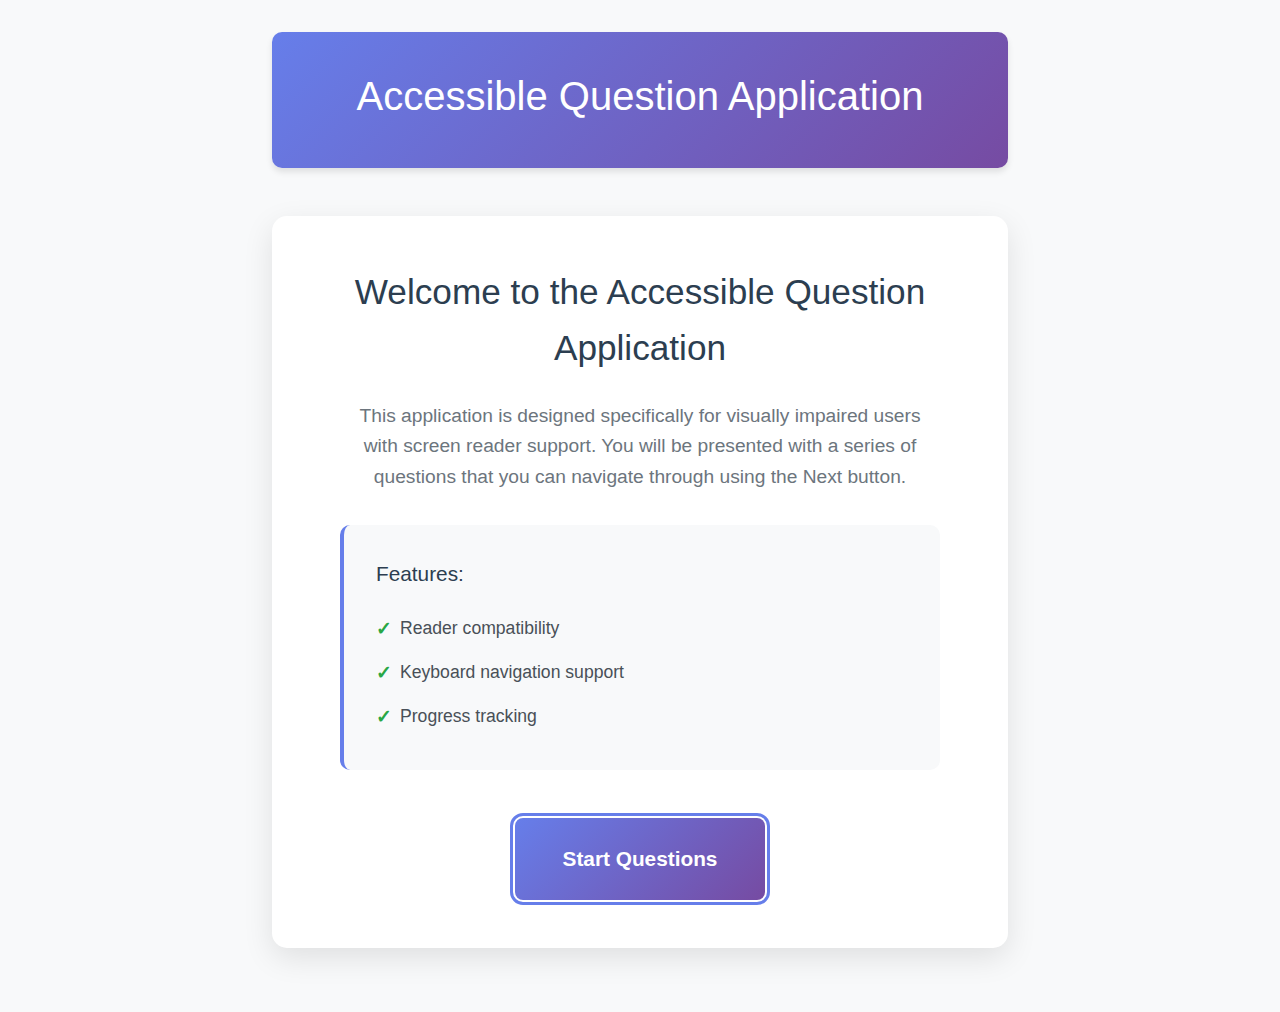
<file: index.html>
<!DOCTYPE html>
<html lang="en">
<head>
    <meta charset="UTF-8">
    <meta name="viewport" content="width=device-width, initial-scale=1.0">
    <title>Welcome - Accessible Question Application</title>
    <link rel="stylesheet" href="styles.css">
</head>
<body>
    <div class="container">
        <header>
            <h1 id="main-title">Accessible Question Application</h1>
            <p id="description" class="sr-only">An application designed for visually impaired users with screen reader support.</p>
        </header>

        <main role="main" aria-labelledby="main-title">
            <div class="welcome-screen">
                <div class="welcome-content">
                    <h2 id="welcome-title">Welcome to the Accessible Question Application</h2>
                    <p class="welcome-description">
                        This application is designed specifically for visually impaired users with screen reader support. 
                        You will be presented with a series of questions that you can navigate through using the Next button.
                    </p>
                    <div class="welcome-features">
                        <h3>Features:</h3>
                        <ul>
                            <li>Reader compatibility</li>
                            <li>Keyboard navigation support</li>
                            <li>Progress tracking</li>
                        </ul>
                    </div>
                    <div class="start-controls">
                        <a 
                            href="questions.html" 
                            id="start-button" 
                            class="btn btn-primary btn-large"
                            role="button"
                            aria-describedby="start-description">
                            Start Questions
                        </a>
                        <p id="start-description" class="sr-only">
                            Press this button to begin the question application. The first question will be read aloud by your screen reader.
                        </p>
                    </div>
                </div>
            </div>
        </main>

    </div>

    <script>
        // Focus on start button when page loads
        document.addEventListener("DOMContentLoaded", function() {
            const startButton = document.getElementById("start-button");
            startButton.focus();
            
            // Announce welcome to screen readers
            const announcement = document.createElement("div");
            announcement.setAttribute("aria-live", "polite");
            announcement.setAttribute("aria-atomic", "true");
            announcement.className = "sr-only";
            announcement.textContent = "Welcome to the Accessible Question Application. Press the Start Questions button to begin.";
            document.body.appendChild(announcement);
            
            setTimeout(() => {
                if (announcement.parentNode) {
                    announcement.parentNode.removeChild(announcement);
                }
            }, 1000);
        });
    </script>
</body>
</html>
</file>
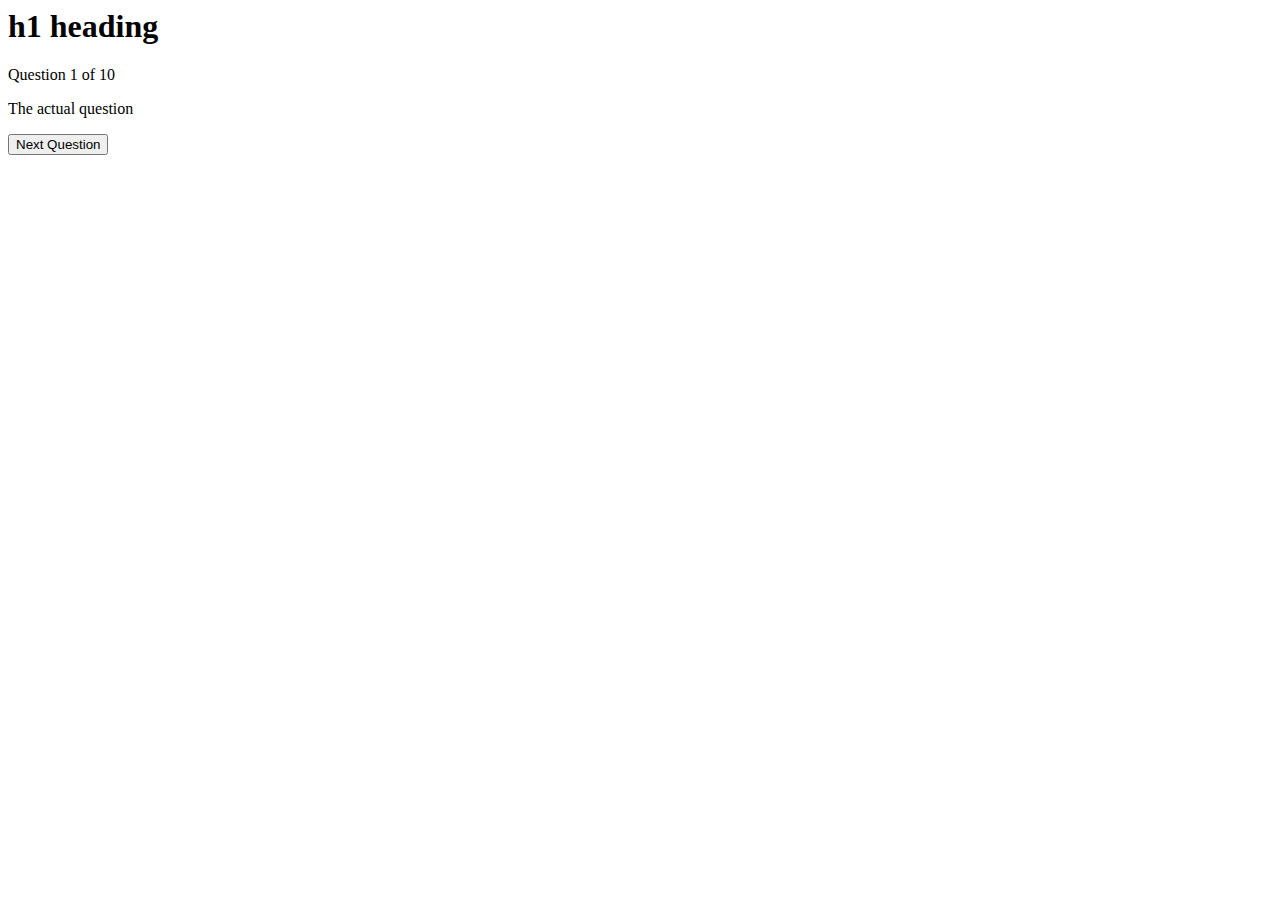
<file: a.html>
<html>
    <head>
        <title>this is a title</title>
        <style>
            .visually-hidden {
                position: absolute;
                left: -9999px;
                width: 1px;
                height: 1px;
            }
        </style>
    </head>
    <body>
        <h1>h1 heading</h1>
        <p>Question 1 of 10</p>
        <p>The actual question</p>
        <div id="screen-reader-announcer" aria-live="assertive" class="visually-hidden" tabindex="-1"></div>
        <button id="next-btn">Next Question</button>

        <script>
            function srSpeak(text) {
                var el = document.getElementById("screen-reader-announcer");
                el.textContent = "";
                setTimeout(() => {
                    el.textContent = text;
                    el.focus();
                }, 100);
            }

            document.addEventListener("DOMContentLoaded", function() {
                srSpeak("expicit announce")
            });
        </script>
    </body>
</html>
</file>
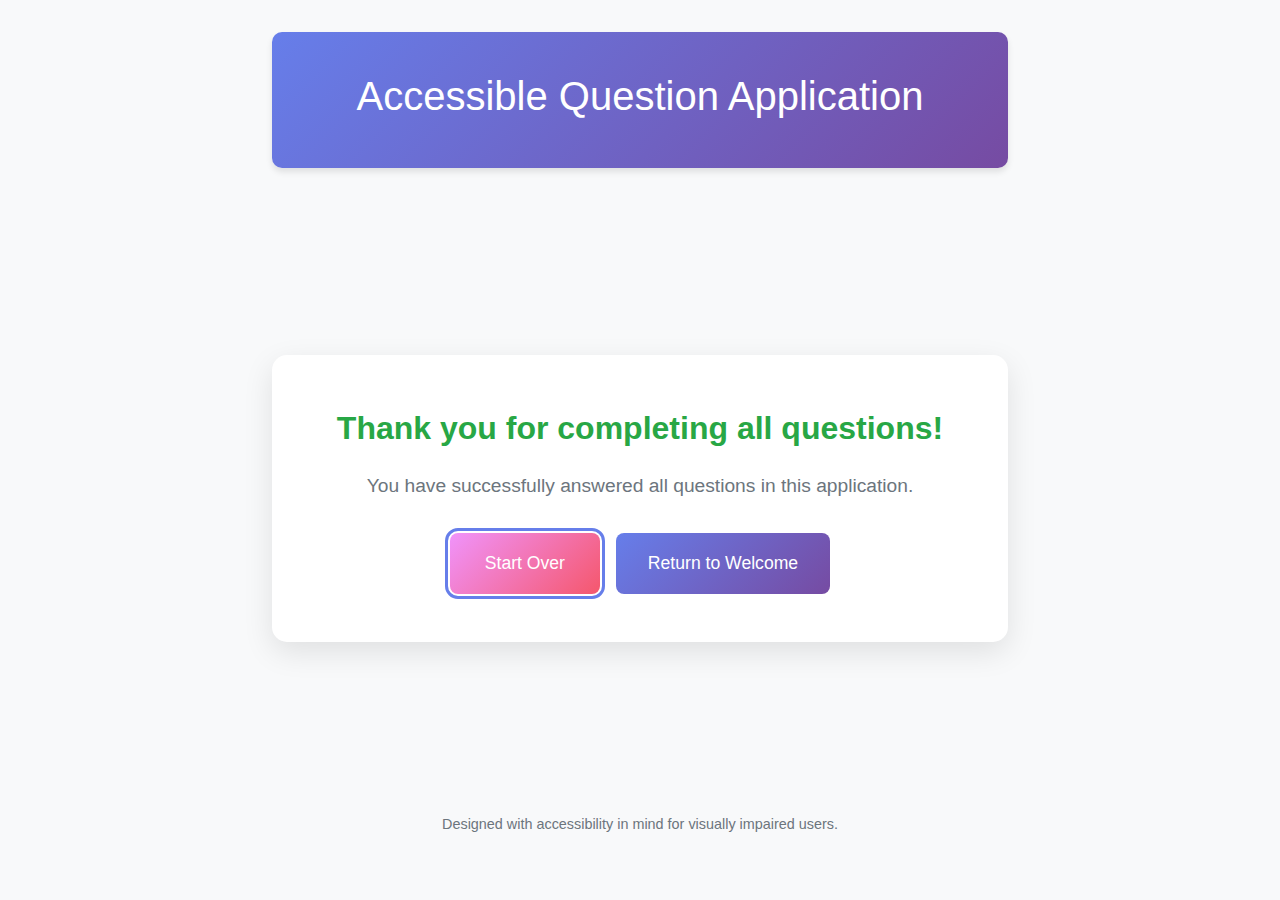
<file: completion.html>
<!DOCTYPE html>
<html lang="en">
<head>
    <meta charset="UTF-8">
    <meta name="viewport" content="width=device-width, initial-scale=1.0">
    <title>Completed - Accessible Question Application</title>
    <link rel="stylesheet" href="styles.css">
</head>
<body>
    <div class="container">
        <header>
            <h1 id="main-title">Accessible Question Application</h1>
            <p id="description" class="sr-only">Completion page for the question application.</p>
        </header>

        <main role="main" aria-labelledby="main-title">
            <div class="completion-message" role="region" aria-live="polite">
                <h2>Thank you for completing all questions!</h2>
                <p>You have successfully answered all questions in this application.</p>
                <div class="completion-actions">
                    <a href="questions.html" class="btn btn-secondary" role="button">
                        Start Over
                    </a>
                    <a href="welcome.html" class="btn btn-primary" role="button">
                        Return to Welcome
                    </a>
                </div>
            </div>
        </main>

        <footer>
            <p>Designed with accessibility in mind for visually impaired users.</p>
        </footer>
    </div>

    <script>
        // Focus on restart button when page loads
        document.addEventListener('DOMContentLoaded', function() {
            const restartButton = document.querySelector('.btn-secondary');
            restartButton.focus();
            
            // Announce completion to screen readers
            const announcement = document.createElement('div');
            announcement.setAttribute('aria-live', 'polite');
            announcement.setAttribute('aria-atomic', 'true');
            announcement.className = 'sr-only';
            announcement.textContent = 'Congratulations! You have completed all questions. You can press Start Over to begin again, or Return to Welcome to go back to the main screen.';
            document.body.appendChild(announcement);
            
            setTimeout(() => {
                if (announcement.parentNode) {
                    announcement.parentNode.removeChild(announcement);
                }
            }, 1000);
        });
    </script>
</body>
</html>
</file>
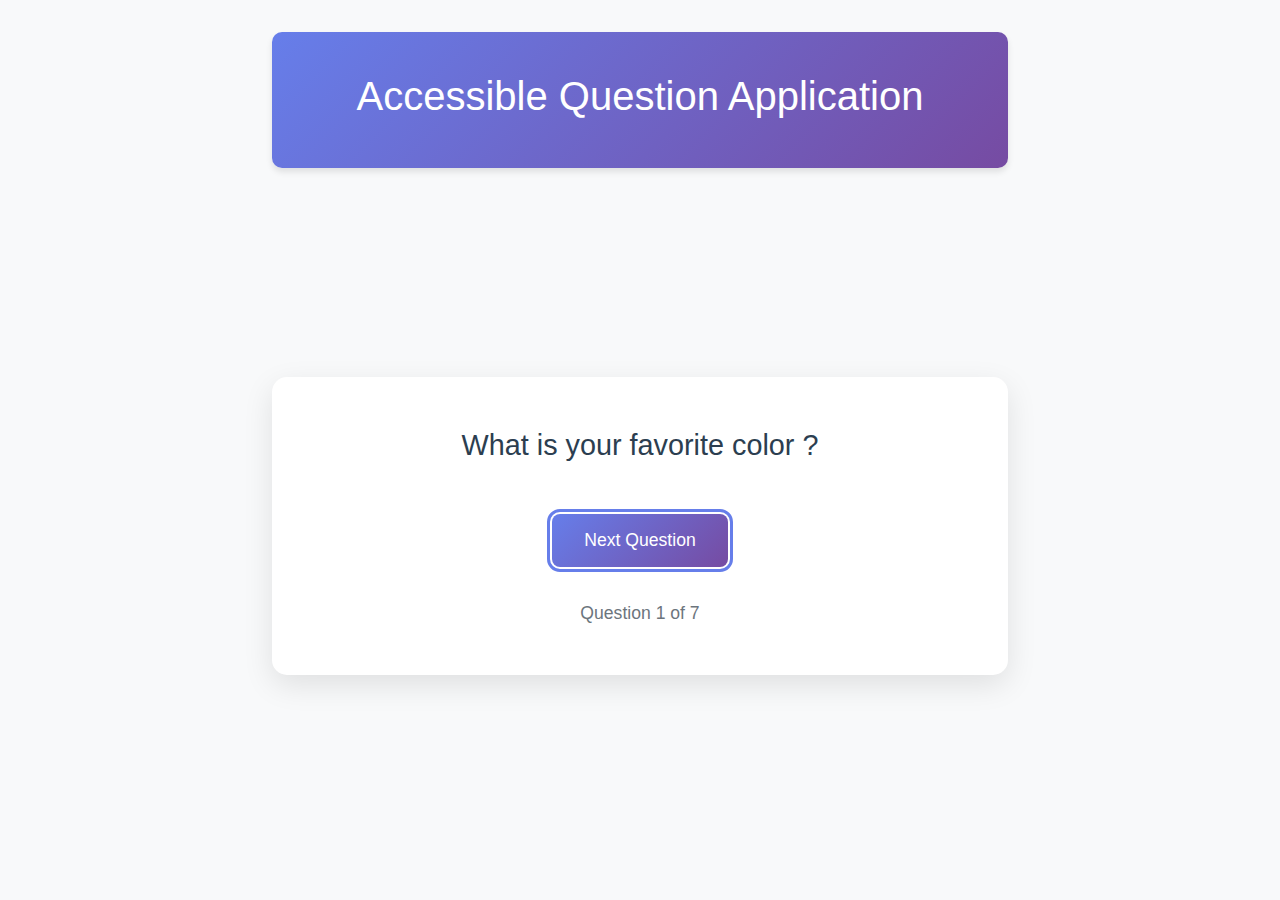
<file: questions.html>
<!DOCTYPE html>
<html lang="en">
<head>
    <meta charset="UTF-8">
    <meta name="viewport" content="width=device-width, initial-scale=1.0">
    <title>Questions - Accessible Question Application</title>
    <link rel="stylesheet" href="styles.css">
</head>
<body>
    <div class="container">
        <header>
            <h1 id="main-title">Accessible Question Application</h1>
            <p id="description" class="sr-only">Question navigation page for visually impaired users.</p>
        </header>

        <main role="main" aria-labelledby="main-title">
            <div class="question-container">
                <div class="question-display" role="region" aria-live="polite">
                    <h2 id="current-question" class="question-text"></h2>
                </div>
                
                <div class="navigation-controls">
                    <button 
                        id="next-button" 
                        class="btn btn-primary" 
                        aria-describedby="button-description">
                        Next Question
                    </button>
                    <p id="button-description" class="sr-only">
                        Press this button to move to the next question. The screen reader will automatically read the new question.
                    </p>
                </div>

                <div class="progress-indicator">
                    <p id="progress-text" class="progress-text" aria-live="polite">
                        Question <span id="current-number">1</span> of <span id="total-questions">5</span>
                    </p>
                </div>
            </div>
        </main>

    </div>

    <script src="questions-config.js"></script>
    <script src="questions-simple.js"></script>
</body>
</html>
</file>
<file: styles.css>
/* Reset and base styles */
* {
    margin: 0;
    padding: 0;
    box-sizing: border-box;
}

body {
    font-family: 'Segoe UI', Tahoma, Geneva, Verdana, sans-serif;
    line-height: 1.6;
    color: #333;
    background-color: #f8f9fa;
    min-height: 100vh;
}

/* Screen reader only content */
.sr-only {
    position: absolute;
    width: 1px;
    height: 1px;
    padding: 0;
    margin: -1px;
    overflow: hidden;
    clip: rect(0, 0, 0, 0);
    white-space: nowrap;
    border: 0;
}

/* Container and layout */
.container {
    max-width: 800px;
    margin: 0 auto;
    padding: 2rem;
    min-height: 100vh;
    display: flex;
    flex-direction: column;
}

header {
    text-align: center;
    margin-bottom: 3rem;
    padding: 2rem 0;
    background: linear-gradient(135deg, #667eea 0%, #764ba2 100%);
    color: white;
    border-radius: 10px;
    box-shadow: 0 4px 6px rgba(0, 0, 0, 0.1);
}

header h1 {
    font-size: 2.5rem;
    margin-bottom: 0.5rem;
    font-weight: 300;
}

main {
    flex: 1;
    display: flex;
    flex-direction: column;
    justify-content: center;
}

/* Welcome Screen */
.welcome-screen {
    background: white;
    padding: 3rem;
    border-radius: 15px;
    box-shadow: 0 10px 30px rgba(0, 0, 0, 0.1);
    text-align: center;
    margin-bottom: 2rem;
}

.welcome-content {
    max-width: 600px;
    margin: 0 auto;
}

.welcome-content h2 {
    font-size: 2.2rem;
    color: #2c3e50;
    margin-bottom: 1.5rem;
    font-weight: 400;
}

.welcome-description {
    font-size: 1.2rem;
    color: #6c757d;
    margin-bottom: 2rem;
    line-height: 1.6;
}

.welcome-features {
    text-align: left;
    margin-bottom: 3rem;
    background: #f8f9fa;
    padding: 2rem;
    border-radius: 10px;
    border-left: 4px solid #667eea;
}

.welcome-features h3 {
    color: #2c3e50;
    font-size: 1.3rem;
    margin-bottom: 1rem;
    font-weight: 500;
}

.welcome-features ul {
    list-style: none;
    padding-left: 0;
}

.welcome-features li {
    padding: 0.5rem 0;
    color: #495057;
    font-size: 1.1rem;
    position: relative;
    padding-left: 1.5rem;
}

.welcome-features li:before {
    content: "✓";
    position: absolute;
    left: 0;
    color: #28a745;
    font-weight: bold;
    font-size: 1.2rem;
}

.start-controls {
    margin-top: 2rem;
}

/* Button styles */
.btn {
    padding: 1rem 2rem;
    font-size: 1.1rem;
    border: none;
    border-radius: 8px;
    cursor: pointer;
    transition: all 0.3s ease;
    font-weight: 500;
    min-width: 150px;
    outline: none;
    text-decoration: none;
    display: inline-block;
    text-align: center;
}

.btn:focus {
    outline: 3px solid #667eea;
    outline-offset: 2px;
}

.btn-large {
    padding: 1.5rem 3rem;
    font-size: 1.3rem;
    min-width: 200px;
    font-weight: 600;
}

.btn-primary {
    background: linear-gradient(135deg, #667eea 0%, #764ba2 100%);
    color: white;
}

.btn-primary:hover {
    transform: translateY(-2px);
    box-shadow: 0 8px 25px rgba(102, 126, 234, 0.4);
}

.btn-secondary {
    background: linear-gradient(135deg, #f093fb 0%, #f5576c 100%);
    color: white;
}

.btn-secondary:hover {
    transform: translateY(-2px);
    box-shadow: 0 8px 25px rgba(240, 147, 251, 0.4);
}

/* Question container */
.question-container {
    background: white;
    padding: 3rem;
    border-radius: 15px;
    box-shadow: 0 10px 30px rgba(0, 0, 0, 0.1);
    text-align: center;
    margin-bottom: 2rem;
}

.question-display {
    margin-bottom: 3rem;
}

.question-text {
    font-size: 1.8rem;
    color: #2c3e50;
    margin-bottom: 1rem;
    line-height: 1.4;
    font-weight: 400;
}

.navigation-controls {
    margin-bottom: 2rem;
}

.progress-indicator {
    margin-top: 2rem;
}

.progress-text {
    font-size: 1.1rem;
    color: #6c757d;
    font-weight: 500;
}

/* Completion message */
.completion-message {
    background: white;
    padding: 3rem;
    border-radius: 15px;
    box-shadow: 0 10px 30px rgba(0, 0, 0, 0.1);
    text-align: center;
}

.completion-message h2 {
    color: #28a745;
    font-size: 2rem;
    margin-bottom: 1rem;
}

.completion-message p {
    font-size: 1.2rem;
    color: #6c757d;
    margin-bottom: 2rem;
}

.completion-actions {
    display: flex;
    gap: 1rem;
    justify-content: center;
    flex-wrap: wrap;
}

footer {
    text-align: center;
    padding: 2rem 0;
    color: #6c757d;
    font-size: 0.9rem;
}

/* Responsive design */
@media (max-width: 768px) {
    .container {
        padding: 1rem;
    }
    
    header h1 {
        font-size: 2rem;
    }
    
    .welcome-content h2 {
        font-size: 1.8rem;
    }
    
    .welcome-screen,
    .question-container,
    .completion-message {
        padding: 2rem;
    }
    
    .question-text {
        font-size: 1.5rem;
    }
    
    .btn {
        padding: 0.8rem 1.5rem;
        font-size: 1rem;
    }
    
    .btn-large {
        padding: 1.2rem 2rem;
        font-size: 1.1rem;
    }
    
    .completion-actions {
        flex-direction: column;
        align-items: center;
    }
}

/* High contrast mode support */
@media (prefers-contrast: high) {
    body {
        background-color: #000;
        color: #fff;
    }
    
    .welcome-screen,
    .question-container,
    .completion-message {
        background: #000;
        border: 2px solid #fff;
    }
    
    .welcome-content h2,
    .question-text {
        color: #fff;
    }
    
    .welcome-description,
    .progress-text {
        color: #ccc;
    }
    
    .welcome-features {
        background: #111;
        border-left-color: #fff;
    }
    
    .welcome-features li {
        color: #ccc;
    }
}

/* Reduced motion support */
@media (prefers-reduced-motion: reduce) {
    .btn {
        transition: none;
    }
    
    .btn:hover {
        transform: none;
    }
}
</file>
